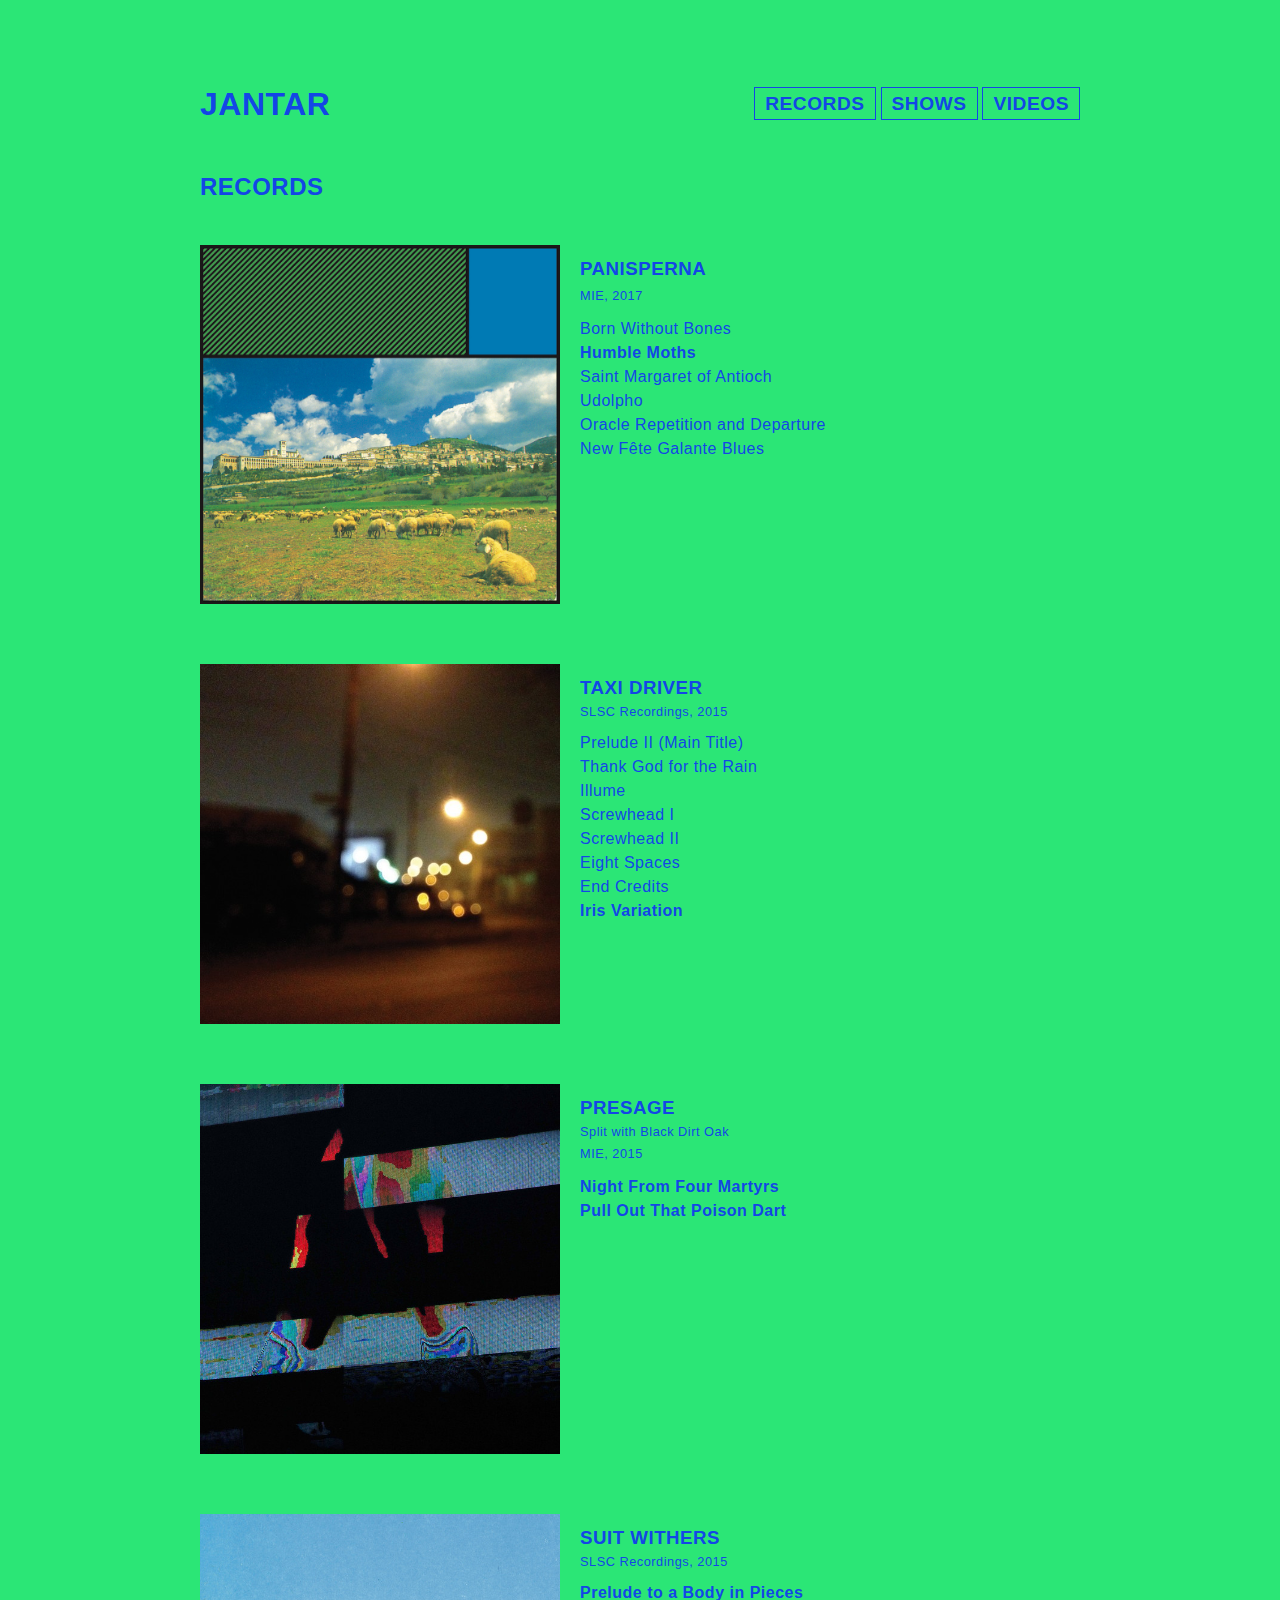
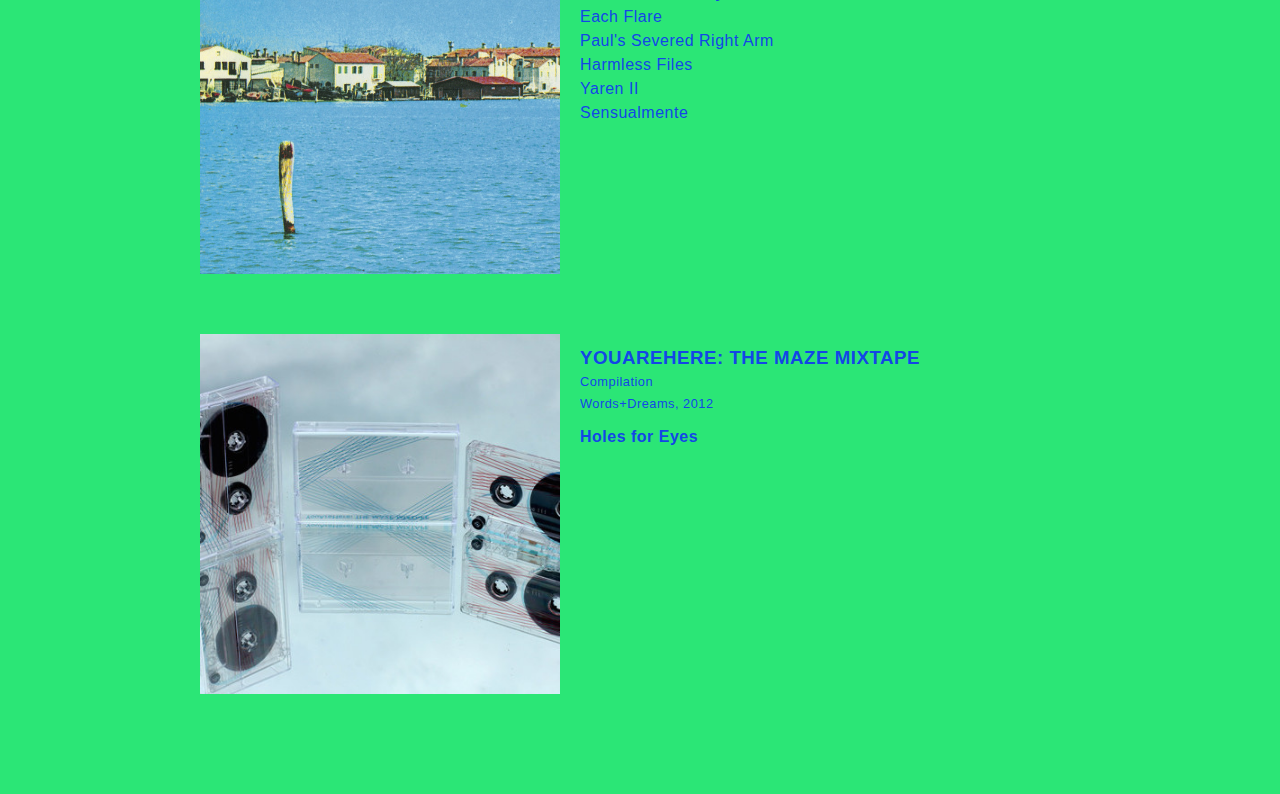
<file: records.html>
<!DOCTYPE html>
<html>
  <head>
    <title>Jantar / Records</title>
    <link rel="stylesheet" type="text/css" href="stylesheets/base.css">
    <meta name="viewport" content="width=device-width, initial-scale=1">
  </head>

  <body>
    <div class="container">
      <header class="site-header">
        <a href="index.html">
          <h1>Jantar</h1>
        </a>

        <nav class="site-nav">
          <ul>
            <li><a href="records.html">Records</a></li>
            <li><a href="shows.html">Shows</a></li>
            <li><a href="videos.html">Videos</a></li>
          </ul>
        </nav>
      </header>

      <section class="main">
        <header class="section-header">
          <h2>Records</h2>
        </header>

        <ol class="recording-list">
          <li class="recording-list-item clear">
            <a href="http://mie.limitedrun.com/products/582306-jantar-panisperna" target="_blank">
              <img class="album-art" src="images/panisperna-thumbnail.jpg" alt="Panisperna">
            </a>
            <div class="album-info">
              <h3 class="album-title">Panisperna</h3>
              <a class="album-details" href="http://mie.limitedrun.com/products/582306-jantar-panisperna" target="_blank">MIE, 2017</a>
              <ol class="track-listing">
                <li>Born Without Bones</li>
                <li><a href="https://soundcloud.com/miemusic/jantar-humble-moths" target="_blank">Humble Moths</a></li>
                <li>Saint Margaret of Antioch</li>
                <li>Udolpho</li>
                <li>Oracle Repetition and Departure</li>
                <li>New F&ecirc;te Galante Blues</li>
              </ol>
            </div>
          </li>
          <li class="recording-list-item clear">
            <img class="album-art" src="images/taxi-driver.jpg" alt="Taxi Driver">
            <div class="album-info">
              <h3 class="album-title">Taxi Driver</h3>
              <div class="album-details">SLSC Recordings, 2015</div>
              <ol class="track-listing">
                <li>Prelude II (Main Title)</li>
                <li>Thank God for the Rain</li>
                <li>Illume</li>
                <li>Screwhead I</li>
                <li>Screwhead II</li>
                <li>Eight Spaces</li>
                <li>End Credits</li>
                <li><a href="https://soundcloud.com/slscr/iris-variation" target="_blank">Iris Variation</a></li>
            </div>
          </li>
          <li class="recording-list-item clear">
            <a href="http://mie.limitedrun.com/products/552550-black-dirt-oak-jantar-presage-12" target="_blank">
              <img class="album-art" src="images/presage.jpg" alt="Presage">
            </a>
            <div class="album-info">
              <h3 class="album-title">Presage</h3>
              <div class="album-details">Split with Black Dirt Oak</div>
              <a class="album-details" href="http://mie.limitedrun.com/products/552550-black-dirt-oak-jantar-presage-12" target="_blank">MIE, 2015</a>
              <ol class="track-listing">
                <li><a href="https://soundcloud.com/miemusic/jantar-night-from-four-martyrs" target="_blank">Night From Four Martyrs</a></li>
                <li><a href="https://soundcloud.com/miemusic/jantar-pull-out-that-poison" target="_blank">Pull Out That Poison Dart</a></li>
              </ol>
            </div>
          </li>
          <li class="recording-list-item clear">
            <img class="album-art" src="images/suit-withers.jpg" alt="Suit Withers">
            <div class="album-info">
              <h3 class="album-title">Suit Withers</h3>
              <div class="album-details">SLSC Recordings, 2015</div>
              <ol class="track-listing">
                <li><a href="https://soundcloud.com/slscr/prelude-to-a-body-in-pieces" target="_blank">Prelude to a Body in Pieces</a></li>
                <li>Each Flare</li>
                <li>Paul's Severed Right Arm</li>
                <li>Harmless Files</li>
                <li>Yaren II</li>
                <li>Sensualmente</li>
              </ol>
            </div>
          </li>
          <li class="recording-list-item clear">
            <a href="http://www.wordsplusdrea.ms/p/wd010-youarehere-maze-mixtape.html" target="_blank">
              <img class="album-art" src="images/jantar-maze-comp.jpg" alt="Youarehere">
            </a>
            <div class="album-info">
              <h3 class="album-title">Youarehere: The Maze Mixtape</h3>
              <div class="album-details">Compilation</div>
              <a class="album-details" href="http://www.wordsplusdrea.ms/p/wd010-youarehere-maze-mixtape.html" target="_blank">Words+Dreams, 2012</a>
              <ol class="track-listing">
                <li><a href="https://wordsplusdreams.bandcamp.com/track/holes-for-eyes" target="_blank">Holes for Eyes</a></li>
            </div>
          </li>
        </ol>
      </section>
    </div>
  </body>
</html>
</file>
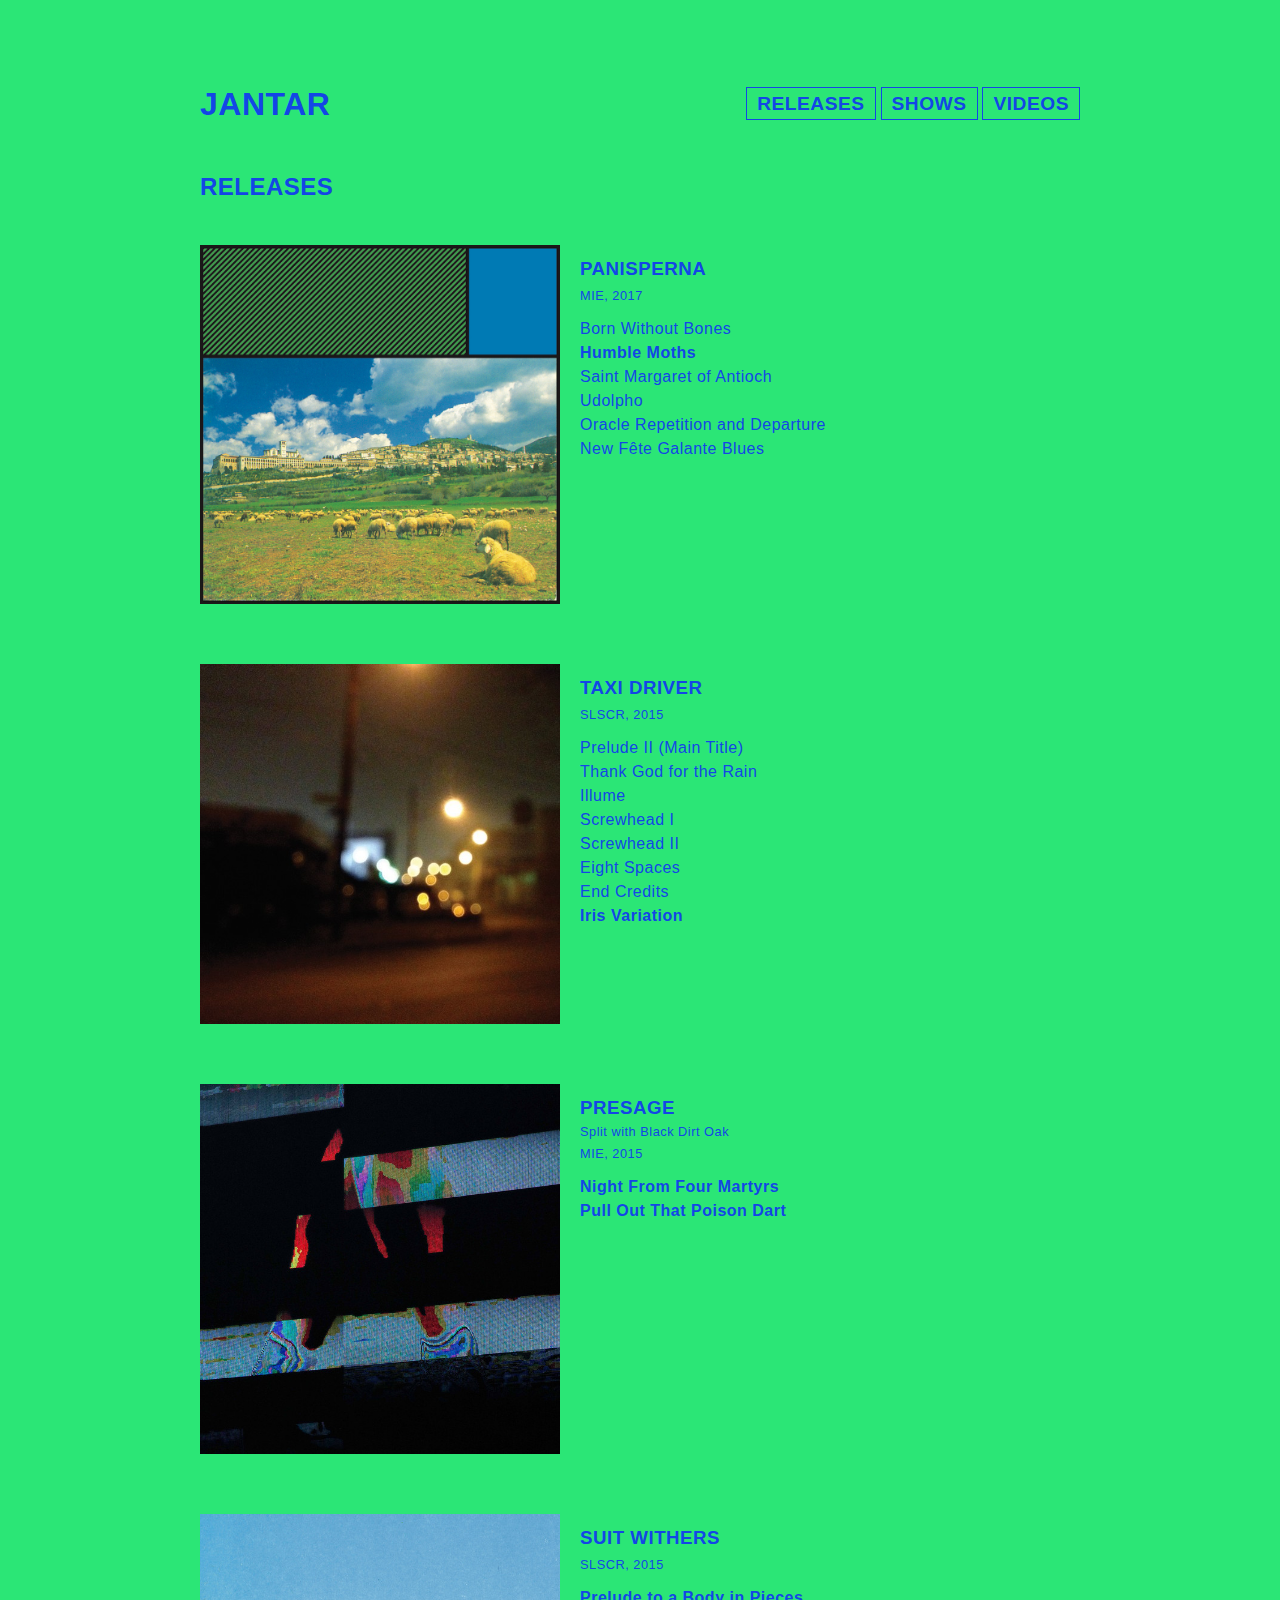
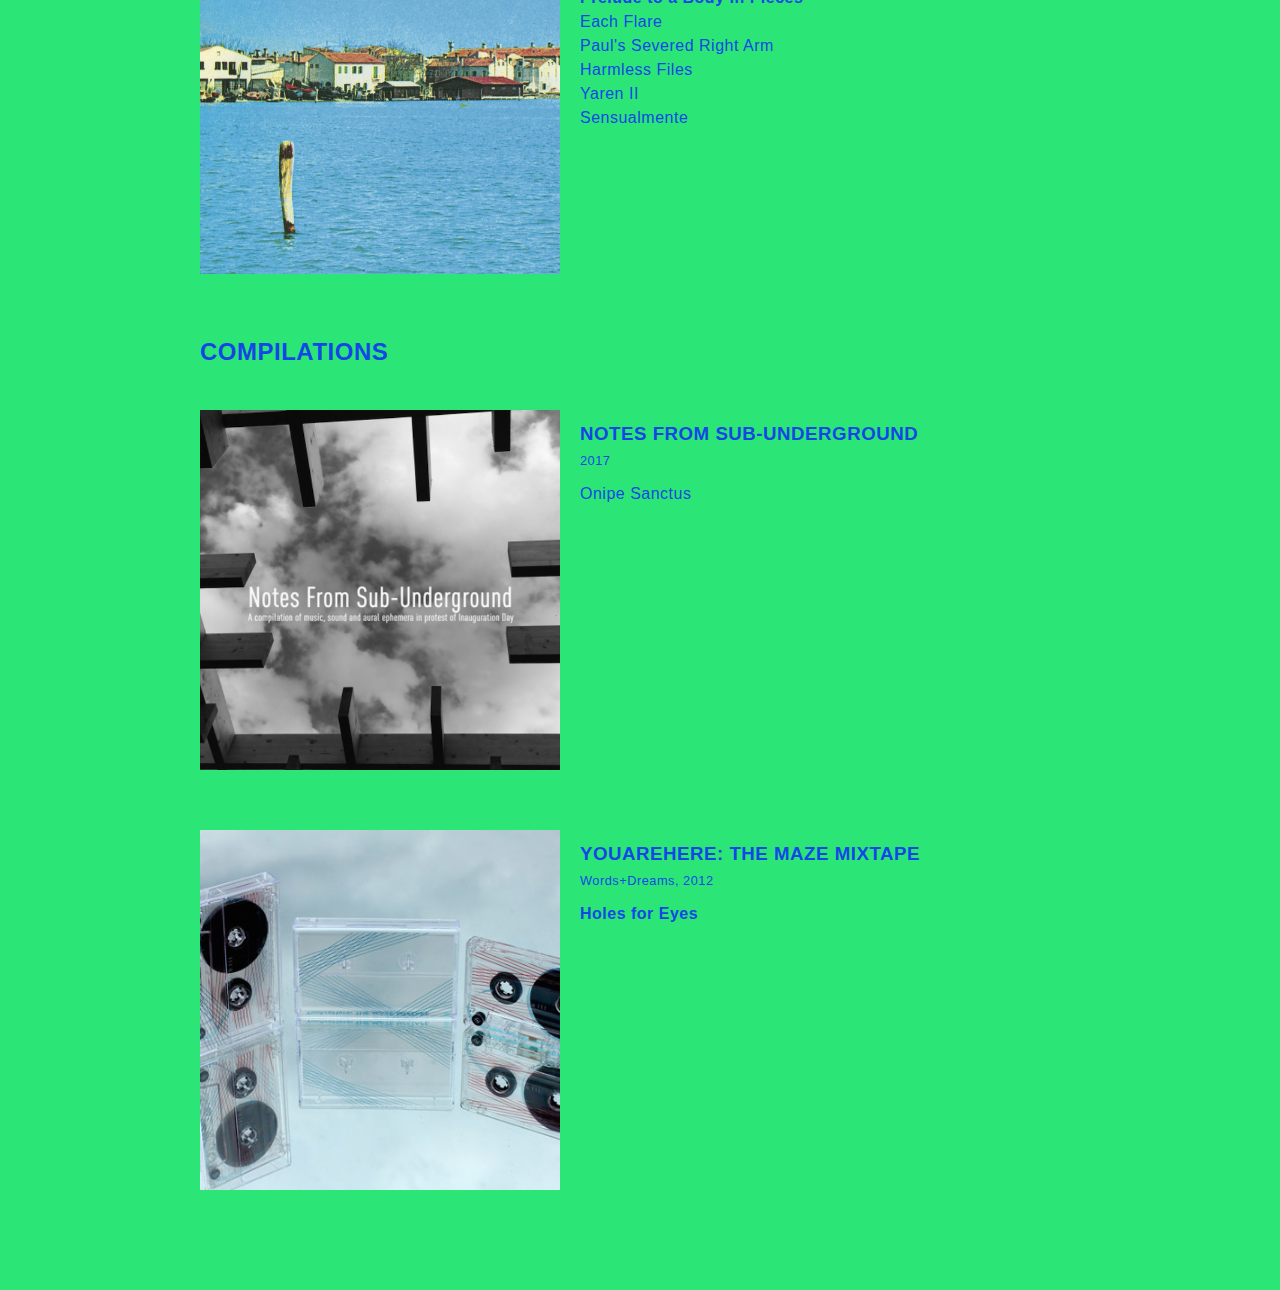
<file: releases.html>
<!DOCTYPE html>
<html>
  <head>
    <title>Jantar / Releases</title>
    <link rel="stylesheet" type="text/css" href="stylesheets/base.css">
    <meta name="viewport" content="width=device-width, initial-scale=1">
  </head>

  <body>
    <div class="container">
      <header class="site-header">
        <a href="index.html">
          <h1>Jantar</h1>
        </a>

        <nav class="site-nav">
          <ul>
            <li><a href="releases.html">Releases</a></li>
            <li><a href="shows.html">Shows</a></li>
            <li><a href="videos.html">Videos</a></li>
          </ul>
        </nav>
      </header>

      <section class="main">
        <header class="section-header">
          <h2>Releases</h2>
        </header>

        <ol class="recording-list">
          <li class="recording-list-item clear">
            <a href="http://mie.limitedrun.com/products/582306-jantar-panisperna" target="_blank">
              <img class="album-art" src="images/panisperna-thumbnail.jpg" alt="Panisperna">
            </a>
            <div class="album-info">
              <a href="http://mie.limitedrun.com/products/582306-jantar-panisperna" target="_blank">
                <h3 class="album-title">Panisperna</h3>
              </a>
              <a class="album-details" href="http://mie.limitedrun.com/products/582306-jantar-panisperna" target="_blank">MIE, 2017</a>
              <ol class="track-listing">
                <li>Born Without Bones</li>
                <li><a href="https://soundcloud.com/miemusic/jantar-humble-moths" target="_blank">Humble Moths</a></li>
                <li>Saint Margaret of Antioch</li>
                <li>Udolpho</li>
                <li>Oracle Repetition and Departure</li>
                <li>New F&ecirc;te Galante Blues</li>
              </ol>
            </div>
          </li>
          <li class="recording-list-item clear">
            <a href="http://recall.artinoddplaces.org/artists/jantar-2/" target="_blank">
              <img class="album-art" src="images/taxi-driver.jpg" alt="Taxi Driver">
            </a>
            <div class="album-info">
              <a href="http://recall.artinoddplaces.org/artists/jantar-2/" target="_blank">
                <h3 class="album-title">Taxi Driver</h3>
              </a>
              <a class="album-details" href="http://recall.artinoddplaces.org/artists/jantar-2/" target="_blank">SLSCR, 2015</a>
              <ol class="track-listing">
                <li>Prelude II (Main Title)</li>
                <li>Thank God for the Rain</li>
                <li>Illume</li>
                <li>Screwhead I</li>
                <li>Screwhead II</li>
                <li>Eight Spaces</li>
                <li>End Credits</li>
                <li><a href="https://soundcloud.com/slscr/iris-variation" target="_blank">Iris Variation</a></li>
            </div>
          </li>
          <li class="recording-list-item clear">
            <a href="http://mie.limitedrun.com/products/552550-black-dirt-oak-jantar-presage-12" target="_blank">
              <img class="album-art" src="images/presage.jpg" alt="Presage">
            </a>
            <div class="album-info">
              <a href="http://mie.limitedrun.com/products/552550-black-dirt-oak-jantar-presage-12" target="_blank">
                <h3 class="album-title">Presage</h3>
              </a>
              <div class="album-details">Split with Black Dirt Oak</div>
              <a class="album-details" href="http://mie.limitedrun.com/products/552550-black-dirt-oak-jantar-presage-12" target="_blank">MIE, 2015</a>
              <ol class="track-listing">
                <li><a href="https://soundcloud.com/miemusic/jantar-night-from-four-martyrs" target="_blank">Night From Four Martyrs</a></li>
                <li><a href="https://soundcloud.com/miemusic/jantar-pull-out-that-poison" target="_blank">Pull Out That Poison Dart</a></li>
              </ol>
            </div>
          </li>
          <li class="recording-list-item clear">
            <a href="http://thesunview.org/jantar-iv" target="_blank">
              <img class="album-art" src="images/suit-withers.jpg" alt="Suit Withers">
            </a>
            <div class="album-info">
              <a href="http://thesunview.org/jantar-iv" target="_blank">
                <h3 class="album-title">Suit Withers</h3>
              </a>
              <a class="album-details" href="http://thesunview.org/jantar-iv" target="_blank">SLSCR, 2015</a>
              <ol class="track-listing">
                <li><a href="https://soundcloud.com/slscr/prelude-to-a-body-in-pieces" target="_blank">Prelude to a Body in Pieces</a></li>
                <li>Each Flare</li>
                <li>Paul's Severed Right Arm</li>
                <li>Harmless Files</li>
                <li>Yaren II</li>
                <li>Sensualmente</li>
              </ol>
            </div>
          </li>
        </ol>

        <header class="section-header">
          <h2>Compilations</h2>
        </header>

        <ol class="recording-list">
          <li class="recording-list-item clear">
            <a href="https://www.generosity.com/community-fundraising/notes-from-sub-underground" target="_blank">
              <img class="album-art" src="images/sub-underground.png" alt="Notes From Sub-Underground">
            </a>
            <div class="album-info">
              <a href="https://www.generosity.com/community-fundraising/notes-from-sub-underground" target="_blank">
                <h3 class="album-title">Notes From Sub-Underground</h3>
              </a>
              <a class="album-details">2017</a>
              <ol class="track-listing">
                <li>Onipe Sanctus</li>
              </ol>
            </div>
          </li>

          <li class="recording-list-item clear">
            <a href="http://www.wordsplusdrea.ms/p/wd010-youarehere-maze-mixtape.html" target="_blank">
              <img class="album-art" src="images/jantar-maze-comp.jpg" alt="Youarehere">
            </a>
            <div class="album-info">
              <a href="http://www.wordsplusdrea.ms/p/wd010-youarehere-maze-mixtape.html" target="_blank">
                <h3 class="album-title">Youarehere: The Maze Mixtape</h3>
              </a>
              <a class="album-details" href="http://www.wordsplusdrea.ms/p/wd010-youarehere-maze-mixtape.html" target="_blank">Words+Dreams, 2012</a>
              <ol class="track-listing">
                <li><a href="https://wordsplusdreams.bandcamp.com/track/holes-for-eyes" target="_blank">Holes for Eyes</a></li>
              </ol>
            </div>
          </li>
        </ol>
      </section>
    </div>
  </body>
</html>
</file>
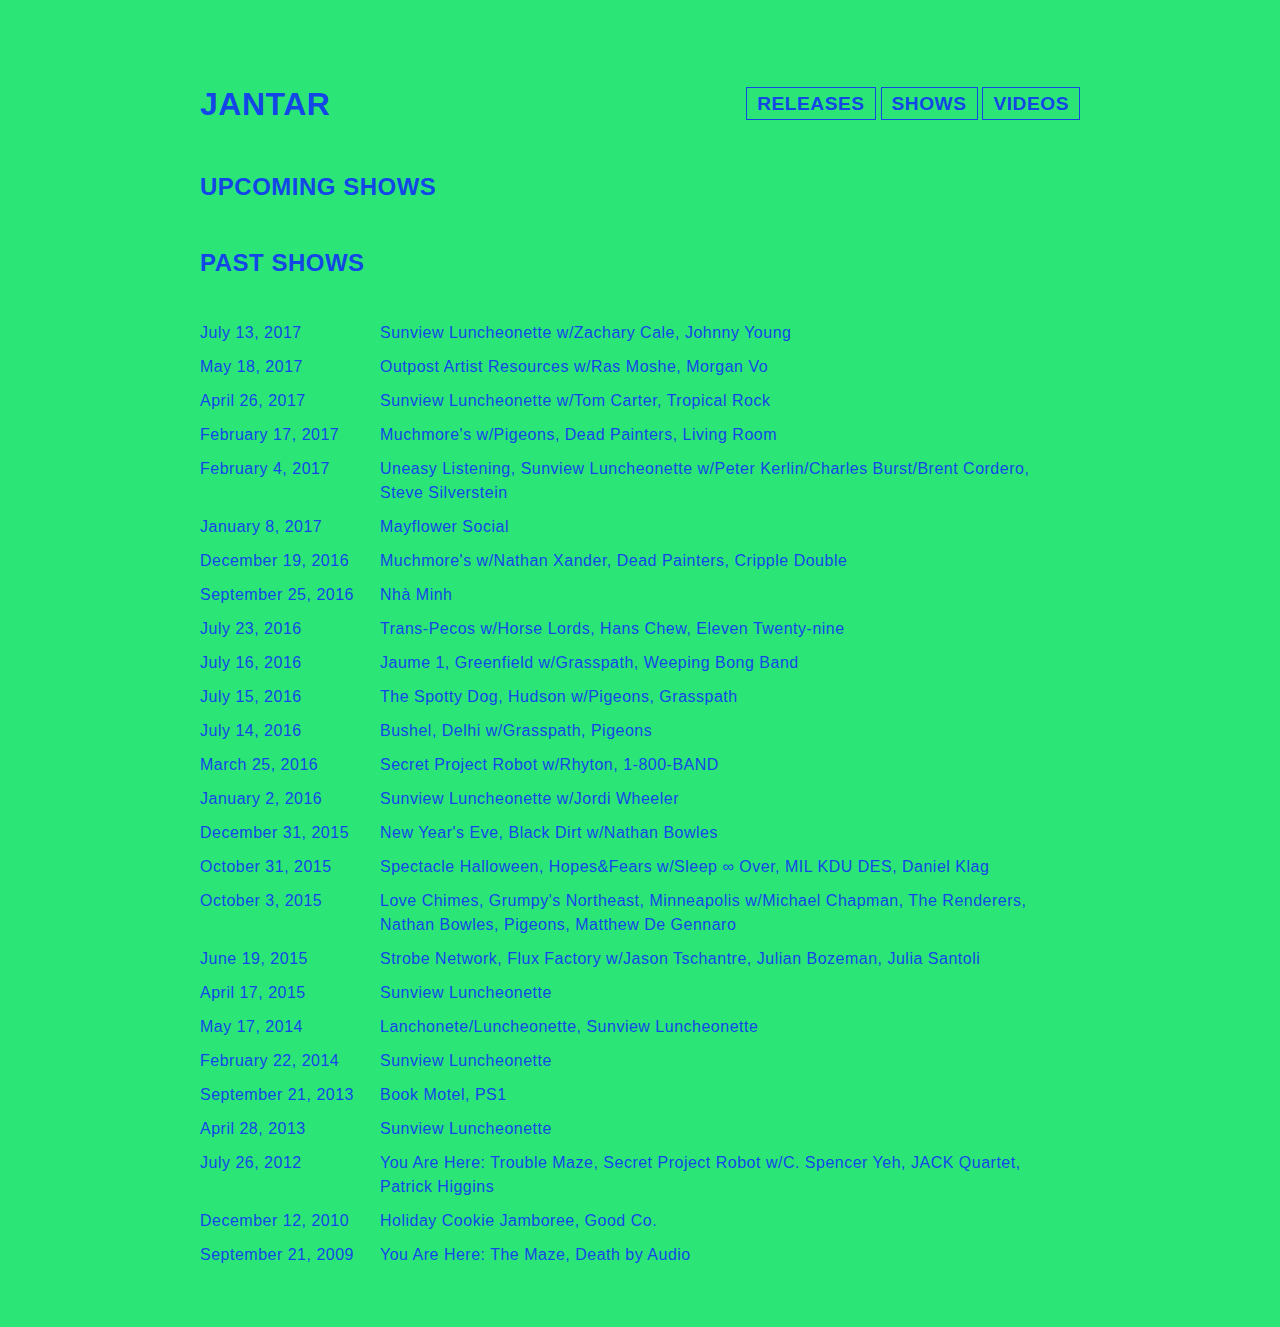
<file: shows.html>
<!DOCTYPE html>
<html>
  <head>
    <title>Jantar / Shows</title>
    <link rel="stylesheet" type="text/css" href="stylesheets/base.css">
    <meta name="viewport" content="width=device-width, initial-scale=1">
  </head>

  <body>
    <div class="container">
      <header class="site-header">
        <a href="index.html">
          <h1>Jantar</h1>
        </a>

        <nav class="site-nav">
          <ul>
            <li><a href="releases.html">Releases</a></li>
            <li><a href="shows.html">Shows</a></li>
            <li><a href="videos.html">Videos</a></li>
          </ul>
        </nav>
      </header>

      <section class="main">
        <header class="section-header">
          <h2>Upcoming Shows</h2>
        </header>

        <ol id="upcoming" class="show-list">
          <li data-show-date="7/13/2017" class="clear">
            <a target="_blank" href="https://www.facebook.com/events/1877796659208025/">
              <span class="date">July 13, 2017</span>
              <span class="show-details">Sunview Luncheonette w/Zachary Cale, Johnny Young</span>
            </a>
          </li>
        </ol>

        <header class="section-header">
          <h2>Past Shows</h2>
        </header>

        <ol id="past" class="show-list">
          <li data-show-date="5/18/2017" class="clear">
            <span class="date">May 18, 2017</span>
            <span class="show-details">Outpost Artist Resources w/Ras Moshe, Morgan Vo</span>
          </li>
          <li data-show-date="4/26/2017" class="clear">
            <span class="date">April 26, 2017</span>
            <span class="show-details">Sunview Luncheonette w/Tom Carter, Tropical Rock</span>
          </li>
          <li data-show-date="2/17/2017" class="clear">
            <a target="_blank" href="https://www.facebook.com/events/1584208191589657/">
              <span class="date">February 17, 2017</span>
              <span class="show-details">Muchmore's w/Pigeons, Dead Painters, Living Room</span>
            </a>
          </li>
          <li data-show-date="2/4/2017" class="clear">
            <span class="date">February 4, 2017</span>
            <span class="show-details">Uneasy Listening, Sunview Luncheonette w/Peter Kerlin/Charles Burst/Brent Cordero, Steve Silverstein</span>
          </li>
          <li class="clear">
            <span class="date">January 8, 2017</span>
            <span class="show-details">Mayflower Social</span>
          </li>
          <li class="clear">
            <span class="date">December 19, 2016</span>
            <span class="show-details">Muchmore's w/Nathan Xander, Dead Painters, Cripple Double</span>
          </li>
          <li class="clear">
            <span class="date">September 25, 2016</span>
            <span class="show-details">Nh&agrave; Minh</span>
          </li>
          <li class="clear">
            <span class="date">July 23, 2016</span>
            <span class="show-details">Trans-Pecos w/Horse Lords, Hans Chew, Eleven Twenty-nine</span>
          </li>
          <li class="clear">
            <span class="date">July 16, 2016</span>
            <span class="show-details">Jaume 1, Greenfield w/Grasspath, Weeping Bong Band</span>
          </li>
          <li class="clear">
            <a target="_blank" href="https://www.facebook.com/events/905755156220321/">
              <span class="date">July 15, 2016</span>
              <span class="show-details">The Spotty Dog, Hudson w/Pigeons, Grasspath</span>
            </a>
          </li>
          <li class="clear">
            <a target="_blank" href="http://bushelcollective.org/714-performance-a-night-of-difficult-easy-listening-and-psych-rock/">
              <span class="date">July 14, 2016</span>
              <span class="show-details">Bushel, Delhi w/Grasspath, Pigeons</span>
            </a>
          </li>
          <li class="clear">
            <span class="date">March 25, 2016</span>
            <span class="show-details">Secret Project Robot w/Rhyton, 1-800-BAND</span>
          </li>
          <li class="clear">
            <span class="date">January 2, 2016</span>
            <span class="show-details">Sunview Luncheonette w/Jordi Wheeler</span>
          </li>
          <li class="clear">
            <span class="date">December 31, 2015</span>
            <span class="show-details">New Year's Eve, Black Dirt w/Nathan Bowles</span>
          </li>
          <li class="clear">
            <span class="date">October 31, 2015</span>
            <span class="show-details">Spectacle Halloween, Hopes&amp;Fears w/Sleep &infin; Over, MIL KDU DES, Daniel Klag</span>
          </li>
          <li class="clear">
            <span class="date">October 3, 2015</span>
            <span class="show-details">Love Chimes, Grumpy's Northeast, Minneapolis w/Michael Chapman, The Renderers, Nathan Bowles, Pigeons, Matthew De Gennaro</span>
          </li>
          <li class="clear">
            <span class="date">June 19, 2015</span>
            <span class="show-details">Strobe Network, Flux Factory w/Jason Tschantre, Julian Bozeman, Julia Santoli</span>
          </li>
          <li class="clear">
            <span class="date">April 17, 2015</span>
            <span class="show-details">Sunview Luncheonette</span>
          </li>
          <li class="clear">
            <span class="date">May 17, 2014</span>
            <span class="show-details">Lanchonete/Luncheonette, Sunview Luncheonette</span>
          </li>
          <li class="clear">
            <span class="date">February 22, 2014</span>
            <span class="show-details">Sunview Luncheonette</span>
          </li>
          <li class="clear">
            <span class="date">September 21, 2013</span>
            <span class="show-details">Book Motel, PS1</span>
          </li>
          <li class="clear">
            <span class="date">April 28, 2013</span>
            <span class="show-details">Sunview Luncheonette</span>
          </li>
          <li class="clear">
            <span class="date">July 26, 2012</span>
            <span class="show-details">You Are Here: Trouble Maze, Secret Project Robot w/C. Spencer Yeh, JACK Quartet, Patrick Higgins</span>
          </li>
          <li class="clear">
            <span class="date">December 12, 2010</span>
            <span class="show-details">Holiday Cookie Jamboree, Good Co.</span>
          </li>
          <li class="clear">
            <span class="date">September 21, 2009</span>
            <span class="show-details">You Are Here: The Maze, Death by Audio</span>
          </li>
        </ol>
      </section>
    </div>
    <script src="js/show-dates.js"></script>
  </body>
</html>
</file>
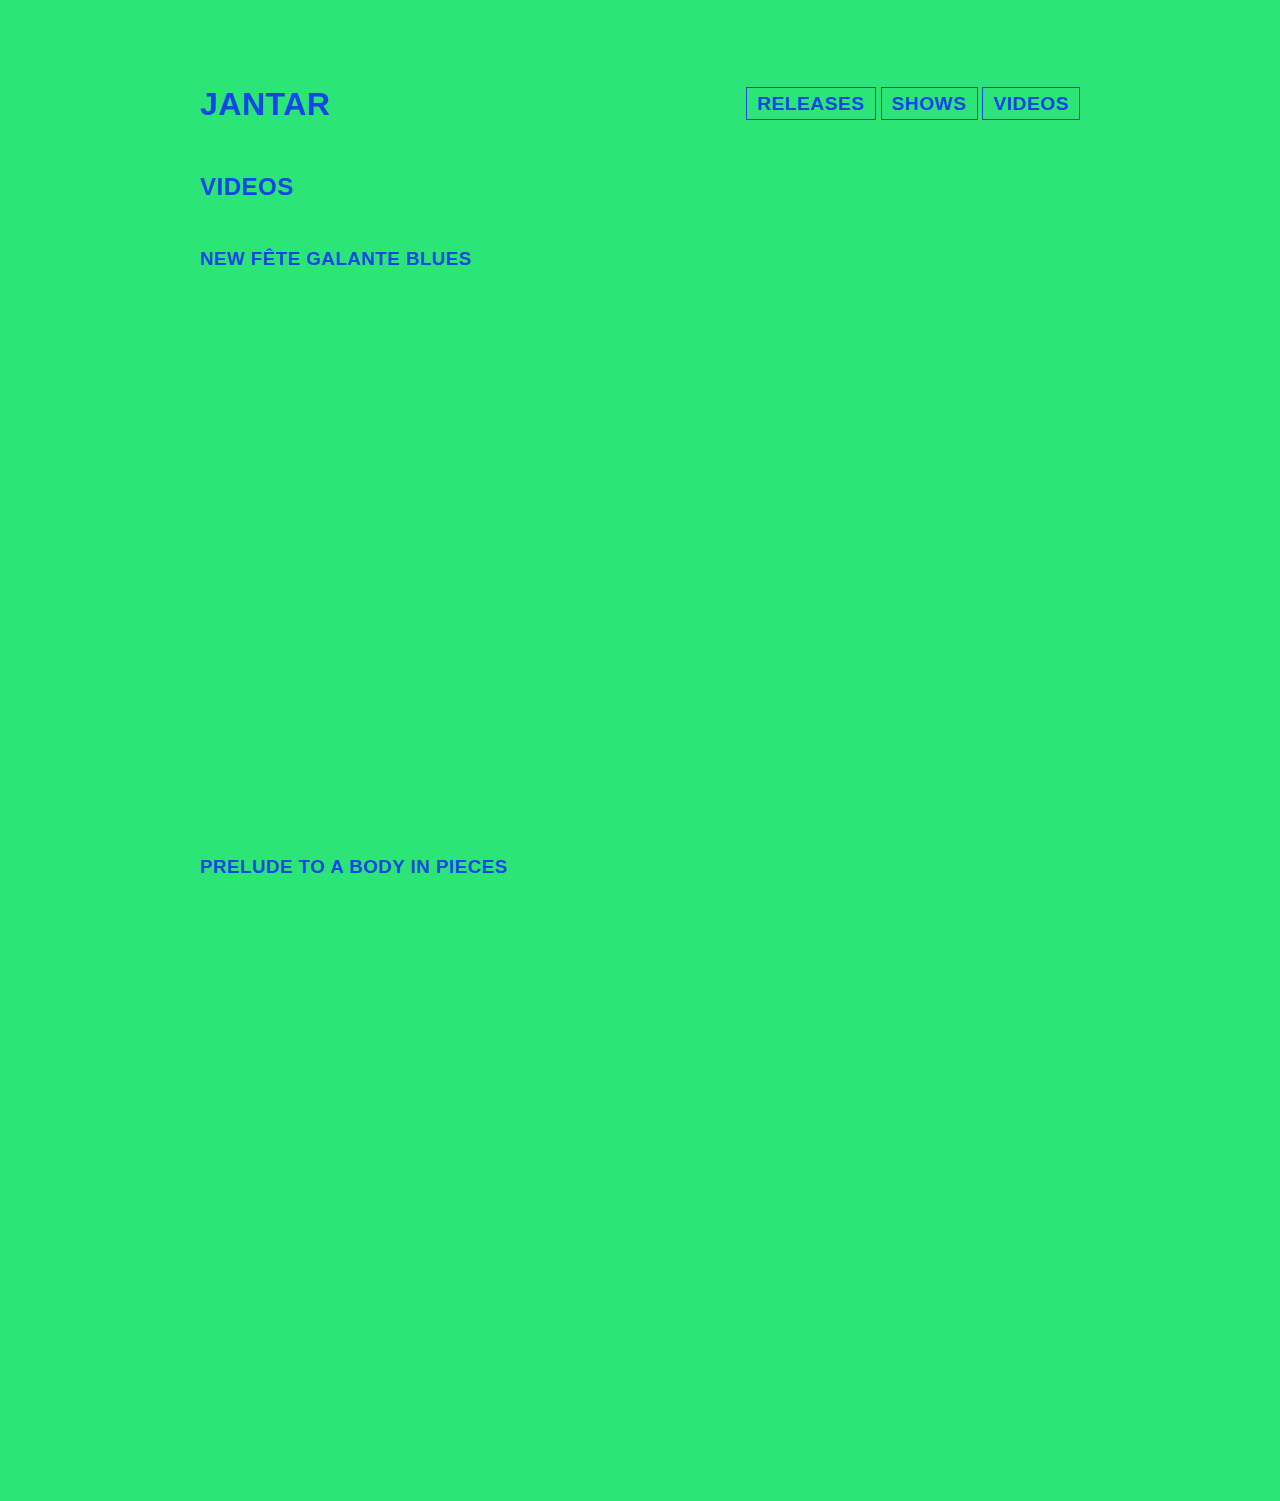
<file: videos.html>
<!DOCTYPE html>
<html>
  <head>
    <title>Jantar / Videos</title>
    <link rel="stylesheet" type="text/css" href="stylesheets/base.css">
    <meta name="viewport" content="width=device-width, initial-scale=1">
  </head>

  <body>
    <div class="container">
      <header class="site-header">
        <a href="index.html">
          <h1>Jantar</h1>
        </a>

        <nav class="site-nav">
          <ul>
            <li><a href="releases.html">Releases</a></li>
            <li><a href="shows.html">Shows</a></li>
            <li><a href="videos.html">Videos</a></li>
          </ul>
        </nav>
      </header>

      <section class="main">
        <header class="section-header">
          <h2>Videos</h2>
        </header>

        <h3>New F&ecirc;te Galante Blues</h3>
        <div class="video">
          <iframe src="https://www.youtube.com/embed/KrnI48Q3u5I" frameborder="0" allowfullscreen></iframe>
        </div>

        <h3>Prelude to a Body in Pieces</h3>
        <div class="video">
          <iframe src="https://www.youtube.com/embed/13IFrSHDNSI" frameborder="0" allowfullscreen></iframe>
        </div>
      </section>
    </div>
  </body>
</html>
</file>
<file: stylesheets/base.css>
/*
background-color: #2be676;
color: #1346e6;
*/

* {
  box-sizing: border-box;
  padding: 0;
  margin: 0;
}

body {
  background-color: #2be676;
  color: #1346e6;
  margin: 0;
  padding: 0;
  font-family: Helvetica, Arial, sans-serif;
  font-size: 16px;
  letter-spacing: .5px;
  line-height: 1.5;
}

ul, ol {
  padding: 0;
}

li {
  list-style-type: none;
}

h1, h2, h3, h4, h5, h6 {
  font-family: Helvetica, Arial, sans-serif;
  font-weight: 700;
  text-transform: uppercase;
}

a, a:hover, a:active, a:visited, a:focus {
  color: #1346e6;
  text-decoration: none;
}

.clear:after {
  content: "";
  display: table;
  clear: both;
}

.container {
  padding: 40px;
  max-width: 960px;
  margin: 0 auto;
}

.homepage .container {
  position: relative;
}

.site-header,
.main {
  margin-top: 40px;
}

.homepage .main {
  padding: 0 150px;
}

.section-header {
  margin: 40px 0;
}

.site-nav li {
  display: inline-block;
  margin: 10px 0;
}

.homepage .site-nav li {
  display: block;
}

.site-nav a {
  border: 1px solid #1346e6;
  font-style: normal;
  font-size: 1em;
  font-weight: 700;
  padding: 5px 10px;
  text-transform: uppercase;
}

.homepage .site-nav a {
  -webkit-transition: color .3s, background-color .3s;
  transition: color .3s, background-color .3s;
}

.homepage .site-nav a:hover {
  border: 1px solid #1346e6;
  background-color: #1346e6;
  color: #2be676;
}

.homepage .site-nav {
  position: absolute;
  top: 100px;
}

.show-list {
  margin: 20px 0;
}

.show-list li {
  margin: 10px 0;
}

.show-list a:hover {
  text-decoration: underline;
}

.show-list .date {
  display: block;
}

.show-list .show-details {
  display: block;
}

.recording-list-item {
  margin: 40px 0 60px;
}

.album-art {
  display: block;
  max-width: 100%;
}

.album-title {
  margin-top: 20px;
}

.album-details,
.album-link {
  font-size: .8em;
}

.album-link {
  text-decoration: underline;
}

.track-listing {
  margin-top: 10px;
}

.track-listing a {
  font-weight: bold;
}

.track-listing a:hover {
  text-decoration: underline;
}

.homepage-image {
  width: 100%;
}

.video {
  height: 0;
  margin: 20px 0 40px;
  padding-bottom: 56.25%;
  padding-top: 25px;
  position: relative;
  width: 100%;
}

.video iframe {
  position: absolute;
  top: 0;
  left: 0;
  width: 100%;
  height: 100%;
}

@media (min-width: 600px) {
  .site-header {
    display: flex;
    align-items: center;
    justify-content: space-between;
  }

  .site-nav {
    margin-top: 0;
  }

  .site-nav a {
    font-size: 1.2em;
  }

  .show-list .date {
    float: left;
    width: 180px;
  }

  .show-list .show-details {
    float: left;
    width: calc(100% - 200px);
  }

  .album-art,
  .album-info {
    float: left;
  }

  .album-art {
    width: 360px;
  }

  .album-info {
    margin-left: 20px;
    width: calc(100% - 380px);
  }

  .album-title {
    margin-top: 10px;
  }
}

@media (max-width: 850px) {
  .homepage .site-nav{
    position: static;
  }

  .homepage .main {
    margin-bottom: 40px;
    padding: 0;
  }
}
</file>
